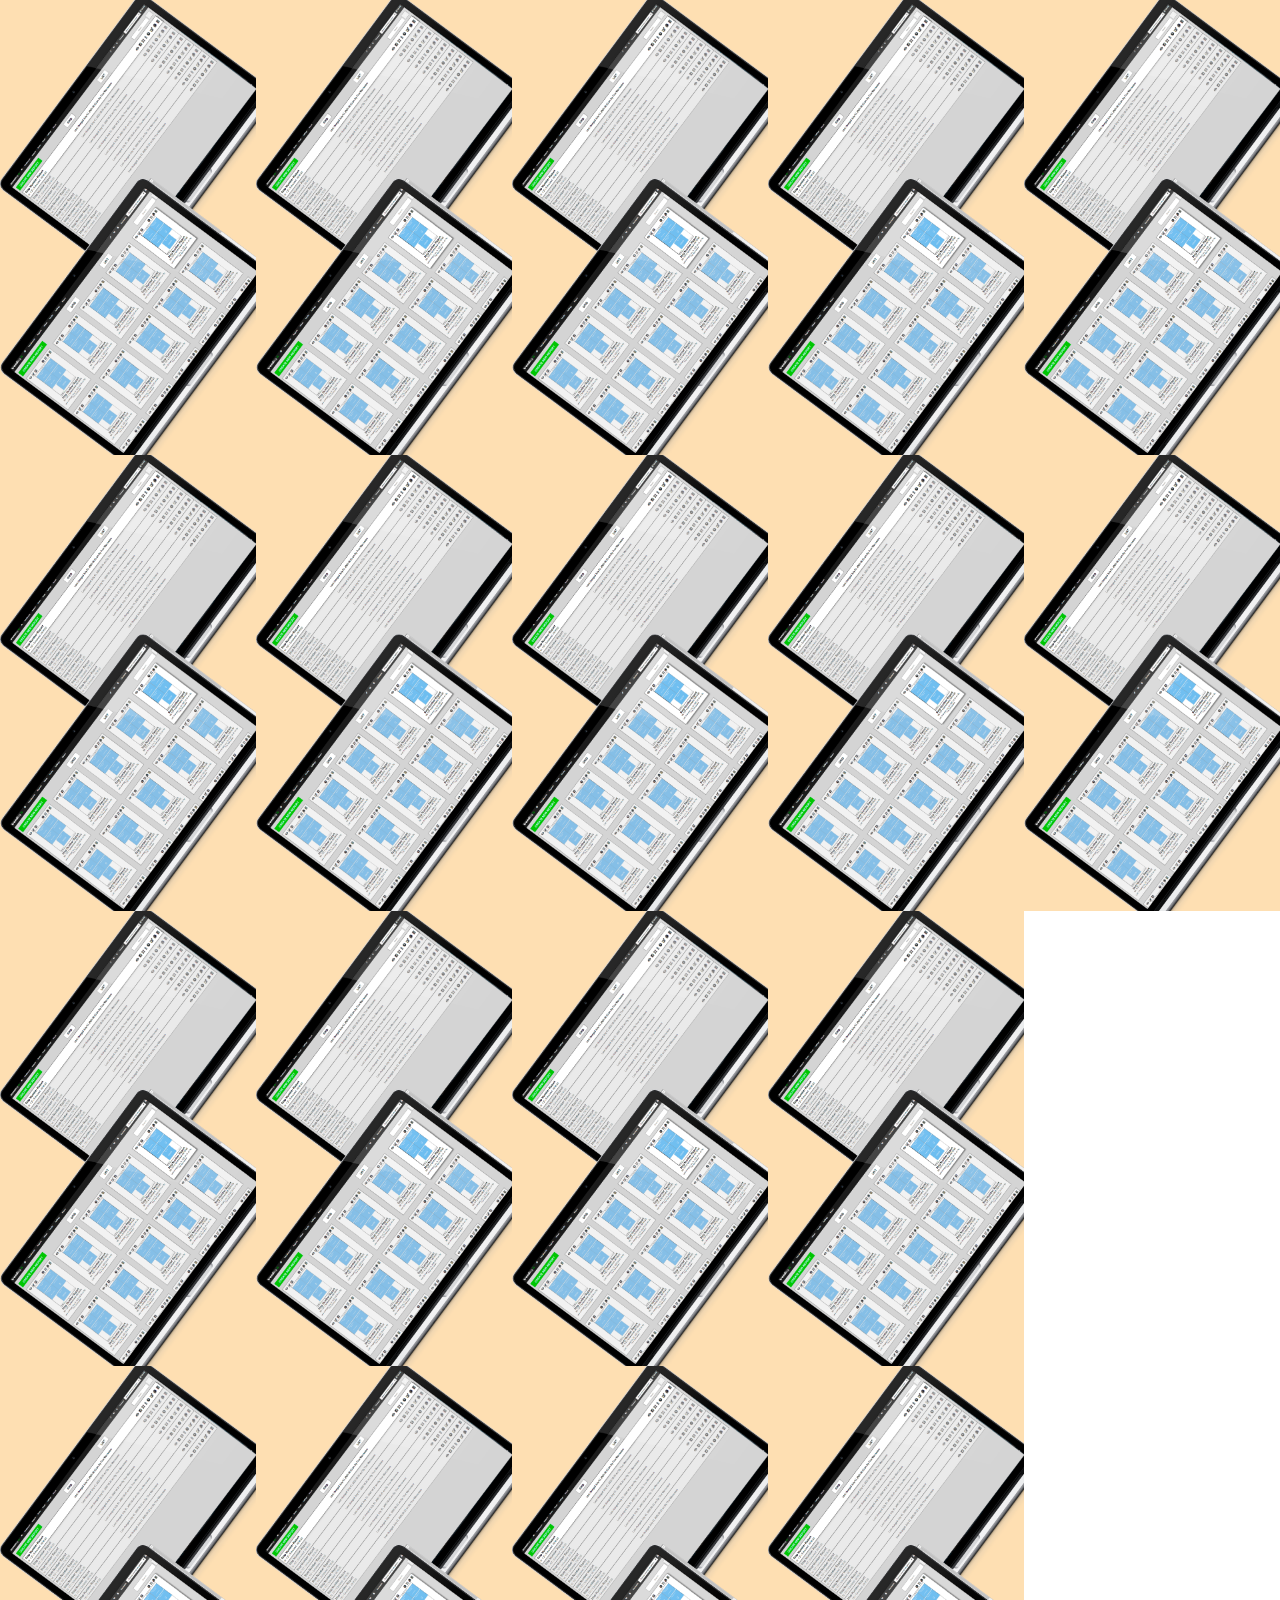
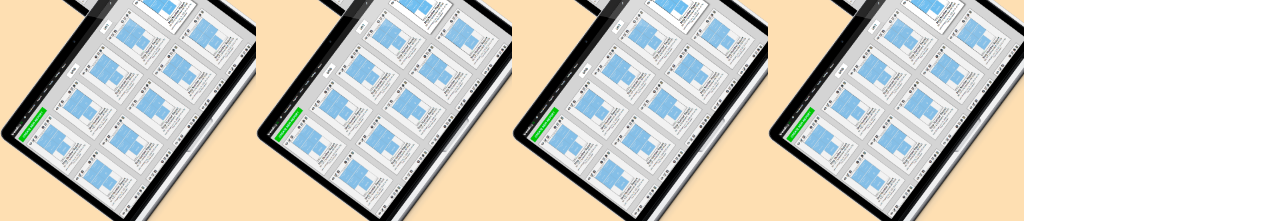
<file: test/test.html>
<!DOCTYPE html>
<html lang="en" dir="ltr">
  <head>
    <meta charset="utf-8">
    <meta name="viewport" content="width=device-width, initial-scale=1.0">
        <link rel="stylesheet" href="gallery.css">
        <script src="test.js"></script>
    <title></title>
  </head>
  <body>
<section id="photos">
  <img src="../img/trendbil2.png" style="width:10%">
  <img src="../img/trendbil2.png" style="width:10%">
  <img src="../img/trendbil2.png" style="width:10%">
  <img src="../img/trendbil2.png" style="width:10%">
  <img src="../img/trendbil2.png" style="width:10%">
  <img src="../img/trendbil2.png" style="width:10%">
  <img src="../img/trendbil2.png" style="width:10%">
  <img src="../img/trendbil2.png" style="width:10%">
  <img src="../img/trendbil2.png" style="width:10%">
  <img src="../img/trendbil2.png" style="width:10%">
  <img src="../img/trendbil2.png" style="width:10%">
  <img src="../img/trendbil2.png" style="width:10%">
  <img src="../img/trendbil2.png" style="width:10%">
  <img src="../img/trendbil2.png" style="width:10%">
  <img src="../img/trendbil2.png" style="width:10%">
  <img src="../img/trendbil2.png" style="width:10%">
  <img src="../img/trendbil2.png" style="width:10%">
  <img src="../img/trendbil2.png" style="width:10%">
</section>
  </body>
</html>
</file>
<file: test/gallery.css>
#photos {
   /* Prevent vertical gaps */
   line-height: 0;

   -webkit-column-count: 5;
   -webkit-column-gap:   0px;
   -moz-column-count:    5;
   -moz-column-gap:      0px;
   column-count:         5;
   column-gap:           0px;
}

#photos img {
  /* Just in case there are inline attributes */
  width: 100% !important;
  height: auto !important;
}


@media (max-width: 1200px) {
  #photos {
  -moz-column-count:    4;
  -webkit-column-count: 4;
  column-count:         4;
  }
}
@media (max-width: 1000px) {
  #photos {
  -moz-column-count:    3;
  -webkit-column-count: 3;
  column-count:         3;
  }
}
@media (max-width: 800px) {
  #photos {
  -moz-column-count:    2;
  -webkit-column-count: 2;
  column-count:         2;
  }
}
@media (max-width: 400px) {
  #photos {
  -moz-column-count:    1;
  -webkit-column-count: 1;
  column-count:         1;
  }
}

body {
  margin: 0;
  padding: 0;
}
</file>
